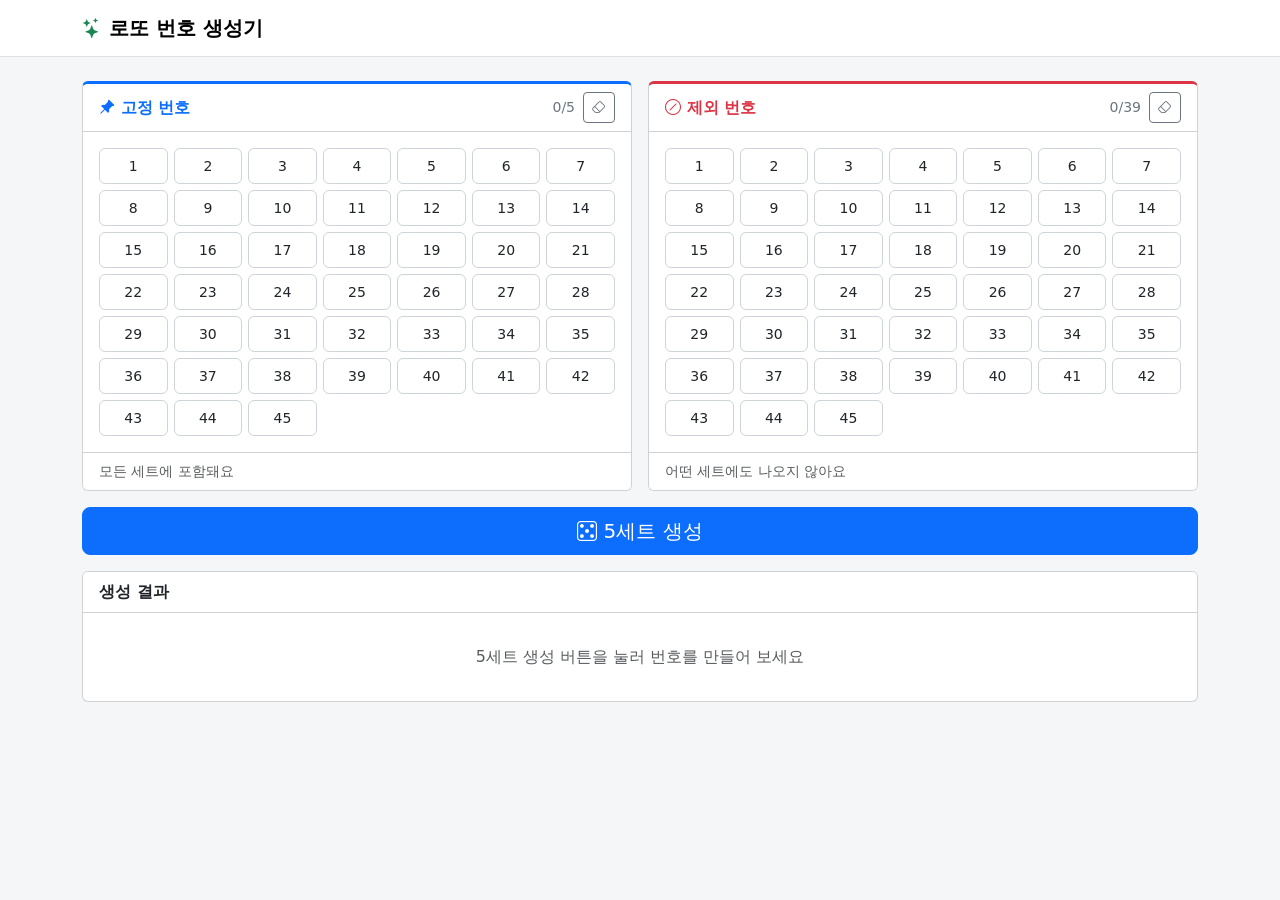
<file: day12/mylotto/index.html>
<!DOCTYPE html>
<html lang="ko">
<head>
  <meta charset="UTF-8">
  <meta name="viewport" content="width=device-width, initial-scale=1.0">
  <title>로또 번호 생성기</title>
  <link href="https://cdn.jsdelivr.net/npm/bootstrap@5.3.3/dist/css/bootstrap.min.css" rel="stylesheet">
  <link href="https://cdn.jsdelivr.net/npm/bootstrap-icons@1.11.3/font/bootstrap-icons.min.css" rel="stylesheet">
  <link href="css/style.css" rel="stylesheet">
</head>
<body>
  <!-- 헤더 -->
  <nav class="navbar bg-white border-bottom mb-4">
    <div class="container">
      <span class="navbar-brand fw-bold">
        <i class="bi bi-stars text-success"></i> 로또 번호 생성기
      </span>
    </div>
  </nav>

  <main class="container pb-5">
    <!-- 번호 선택 영역 (좌: 고정 / 우: 제외) -->
    <div class="row g-3 mb-3">
      <div class="col-md-6">
        <div class="card board-card board-fixed h-100">
          <div class="card-header bg-white d-flex justify-content-between align-items-center">
            <span class="fw-semibold text-primary">
              <i class="bi bi-pin-angle-fill"></i> 고정 번호
            </span>
            <span class="d-flex align-items-center gap-2 small text-secondary">
              <span><span id="fixedCount">0</span>/5</span>
              <button type="button" id="resetFixed" class="btn btn-outline-secondary btn-sm" aria-label="고정 번호 초기화">
                <i class="bi bi-eraser"></i>
              </button>
            </span>
          </div>
          <div class="card-body">
            <div id="fixedBoard" class="num-board"></div>
          </div>
          <div class="card-footer bg-white small text-muted">모든 세트에 포함돼요</div>
        </div>
      </div>

      <div class="col-md-6">
        <div class="card board-card board-excluded h-100">
          <div class="card-header bg-white d-flex justify-content-between align-items-center">
            <span class="fw-semibold text-danger">
              <i class="bi bi-slash-circle"></i> 제외 번호
            </span>
            <span class="d-flex align-items-center gap-2 small text-secondary">
              <span><span id="excludedCount">0</span>/39</span>
              <button type="button" id="resetExcluded" class="btn btn-outline-secondary btn-sm" aria-label="제외 번호 초기화">
                <i class="bi bi-eraser"></i>
              </button>
            </span>
          </div>
          <div class="card-body">
            <div id="excludedBoard" class="num-board"></div>
          </div>
          <div class="card-footer bg-white small text-muted">어떤 세트에도 나오지 않아요</div>
        </div>
      </div>
    </div>

    <!-- 생성 버튼 -->
    <button type="button" id="generateBtn" class="btn btn-primary btn-lg w-100 mb-3">
      <i class="bi bi-dice-5"></i> 5세트 생성
    </button>

    <!-- 생성 결과 -->
    <div class="card">
      <div class="card-header bg-white d-flex justify-content-between align-items-center">
        <span class="fw-semibold">생성 결과</span>
        <button type="button" id="copyAllBtn" class="btn btn-outline-secondary btn-sm d-none">
          <i class="bi bi-copy"></i> 전체 복사
        </button>
      </div>
      <div class="card-body py-2">
        <div id="resultList" aria-live="polite">
          <p class="text-muted text-center my-4">5세트 생성 버튼을 눌러 번호를 만들어 보세요</p>
        </div>
      </div>
    </div>
  </main>

  <!-- 토스트 -->
  <div class="toast-container position-fixed p-3 toast-pos">
    <div id="appToast" class="toast align-items-center text-bg-dark border-0" role="alert" aria-live="assertive" aria-atomic="true">
      <div class="d-flex">
        <div id="appToastBody" class="toast-body"></div>
        <button type="button" class="btn-close btn-close-white me-2 m-auto" data-bs-dismiss="toast" aria-label="닫기"></button>
      </div>
    </div>
  </div>

  <script src="https://cdn.jsdelivr.net/npm/bootstrap@5.3.3/dist/js/bootstrap.bundle.min.js"></script>
  <script src="js/app.js"></script>
</body>
</html>
</file>
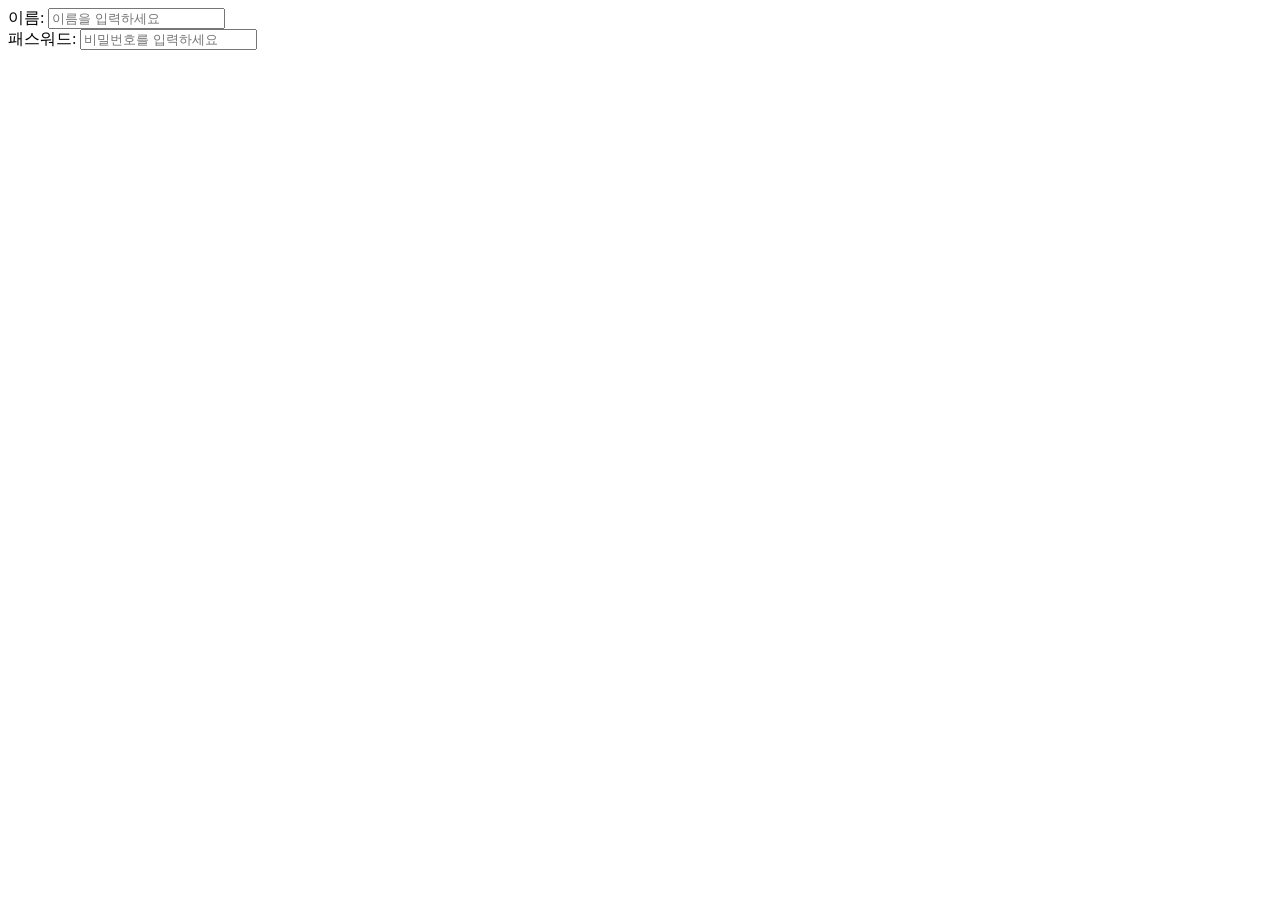
<file: day03/inputexample.html>
<!DOCTYPE html>
<html lang="en">
<head>
    <meta charset="UTF-8">
    <meta name="viewport" content="width=, initial-scale=1.0">
    <title>Document</title>
</head>
<body>
<label for="myname">이름:</label>
<input type="text" id="myname" placeholder="이름을 입력하세요"><br>
<label for="password">패스워드:</label>
<input type="password" id="password" placeholder="비밀번호를 입력하세요"><br>
</body>
</html>
</file>
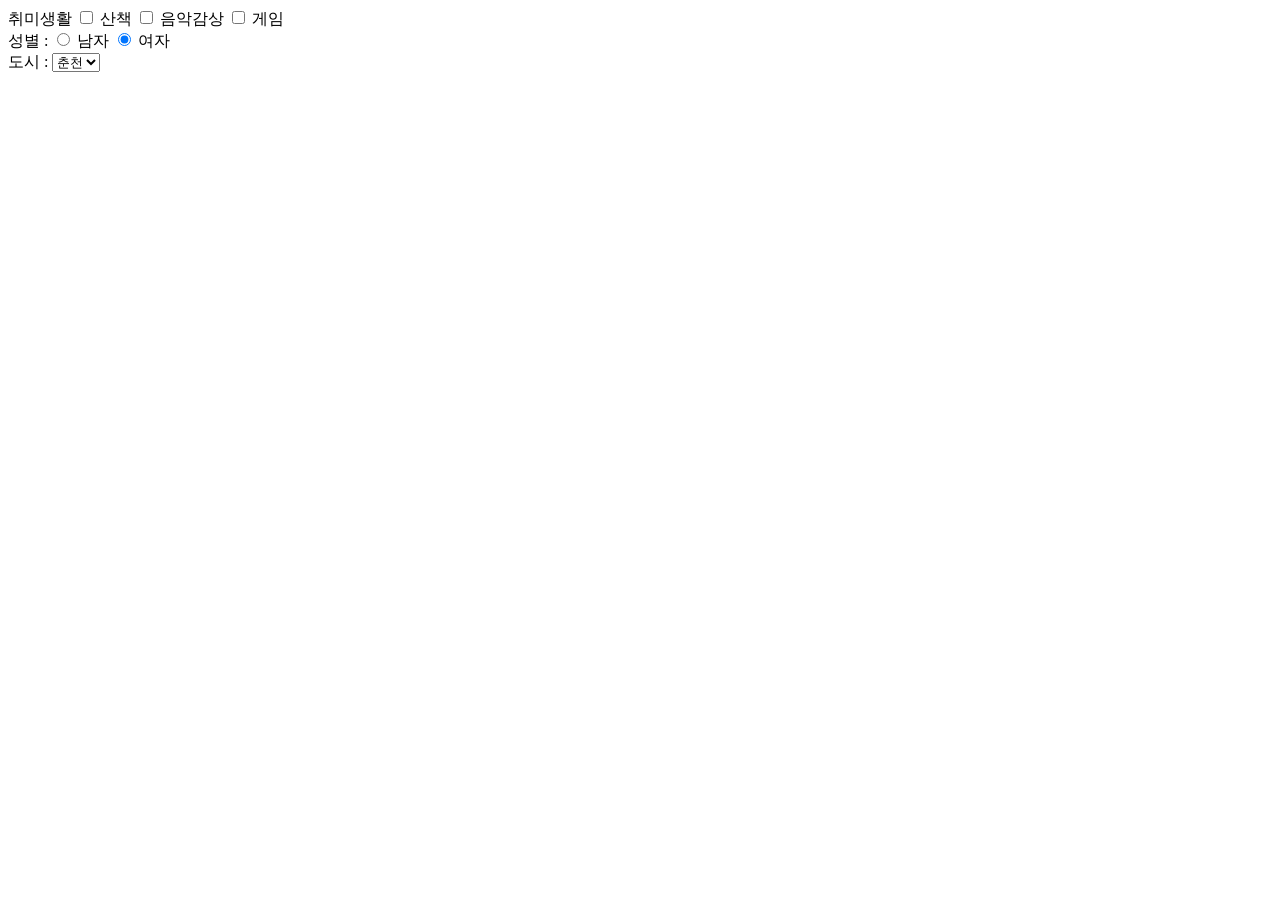
<file: day03/inputexample02.html>
<!DOCTYPE html>
<html lang="en">
<head>
    <meta charset="UTF-8">
    <meta name="viewport" content="width=device-width, initial-scale=1.0">
    <title>Document</title>
</head>
<body>
    <label for="walk">취미생활</label>
    <input type="checkbox" id="walk" name="hobby" value="산책">
    <label for="walk">산책</label>
    <input type="checkbox" id="music" name="hobby" value="음악감상">
    <label for="walk">음악감상</label>
    <input type="checkbox" id="game" name="hobby" value="게임">
    <label for="walk">게임</label>
    <br>

    <label>성별 :</label>
    <input type="radio" id="man" name="gender" value="남자">
    <label for="man">남자</label>
    <input type="radio" id="woman" name="gender" value="여자" checked>
    <label for="woman">여자</label>
    <br>

    <!--selct box-->
<label>도시 : </label>
<select >
    <option value="춘천">춘천</option>
<option value="대전">대전</option>
<option value="서울">서울</option>
<option value="전주">전주</option>
<option value="판교">판교</option>
<option value="대천">대천</option>
<br>

<label for="애들">애들</label>
</html>
</file>
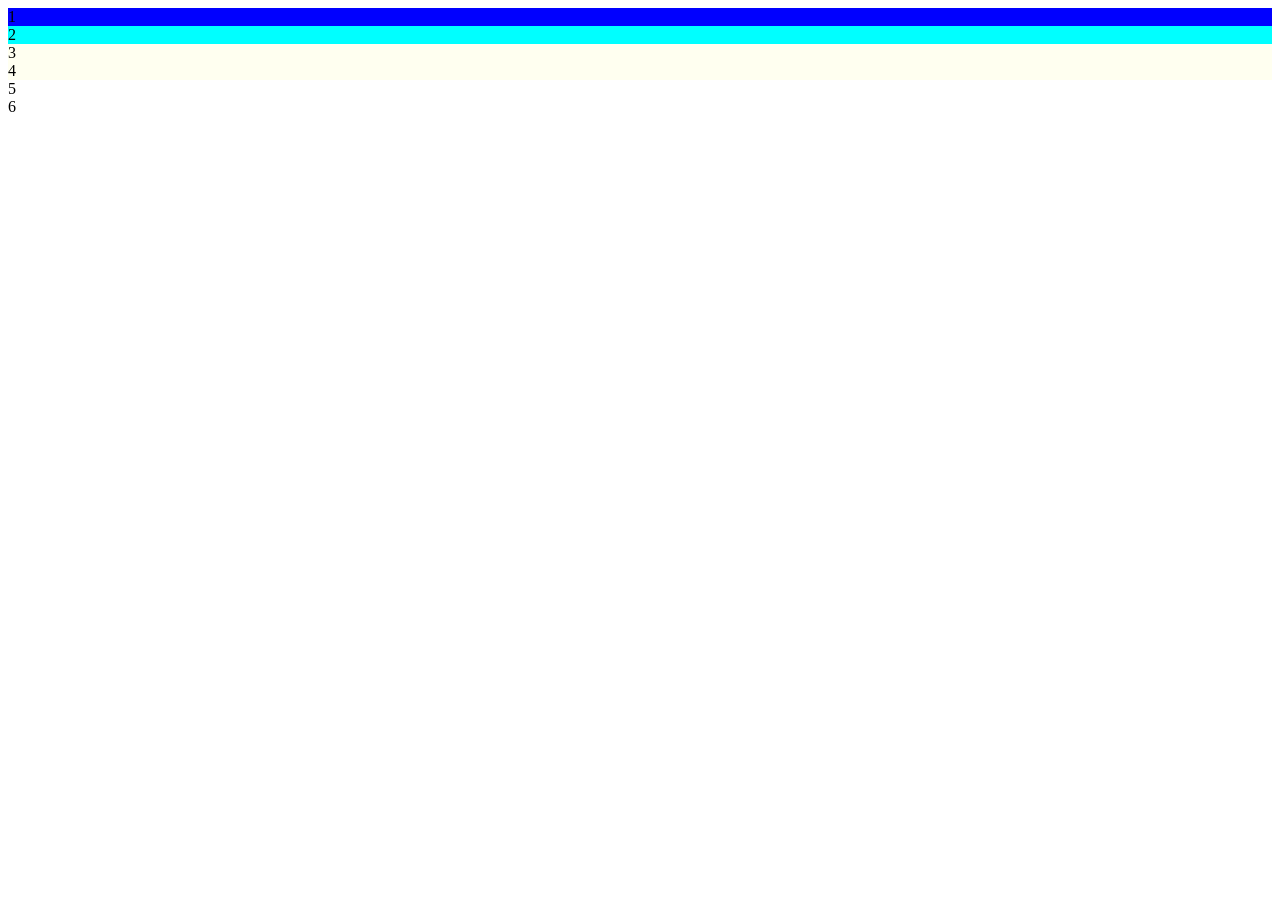
<file: day03/tableExample.html>
<!DOCTYPE html>
<html lang="en">
<head>
    <meta charset="UTF-8">
    <meta name="viewport" content="width=device-width, initial-scale=1.0">
    <title>Document</title>
    <style>
        /*

        */
        .blue {
            background-color: blue;
        }
        .aqua{
            background-color: aqua;
        }
        .ivory{
            background-color: ivory;
        }
        .ivory{
            background-color: ivory;
        }
    </style>
</head>
<body>
    <div class="blue">1</div>
    <div class="aqua">2</div>
    <div class="ivory">3</div>
    <div class="ivory">4</div>
    <div>5</div>
    <div>6</div>
</body>
</html>
</file>
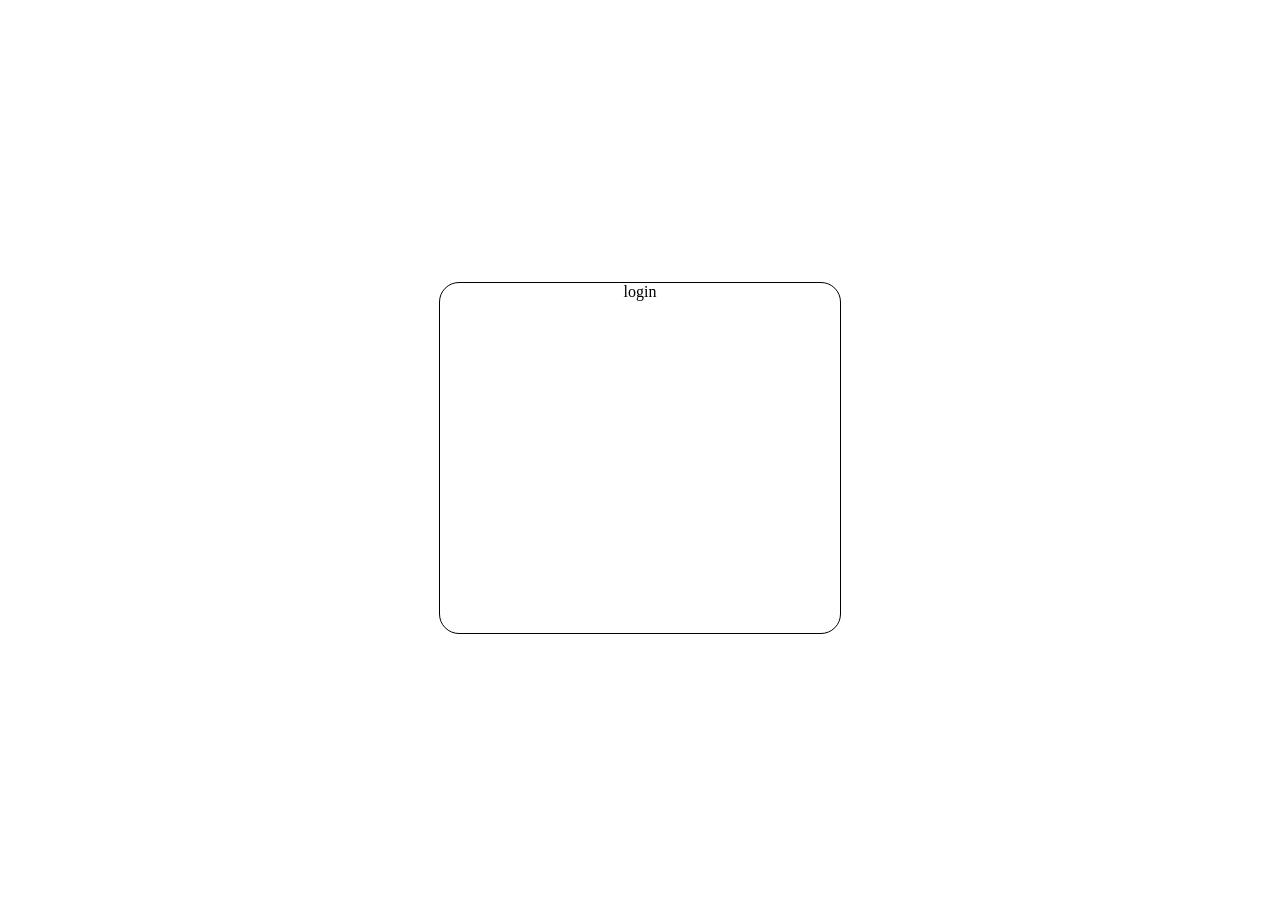
<file: day08/cssFlexExam01.html>
<!DOCTYPE html>
<html lang="en">
<head>
    <meta charset="UTF-8">
    <meta name="viewport" content="width=device-width, initial-scale=1.0">
    <title>Document</title>
    <style>
        .container{
            display: flex;
            flex-direction: row;
            justify-content: center;
            align-items: center;
            height: 100vh;
        }
        .login-box{
            /*선그리기 : 두께 선모양 색상*/
            border: 1px solid black;
            width: 400px;
            height: 350px;
            border-radius: 20px;
            display: flex;
            flex-direction: column;
            align-items: center;
        }
        .title {
            text-align: center;
            font-size: 30px;
            font-weight: bold;
        }
            
    </style>
</head>
<body>
<div class="container">
    <div class="login-box">
        login
    </div>
    <div class="">

    </div>
</div>
    
</body>
</html>
</file>
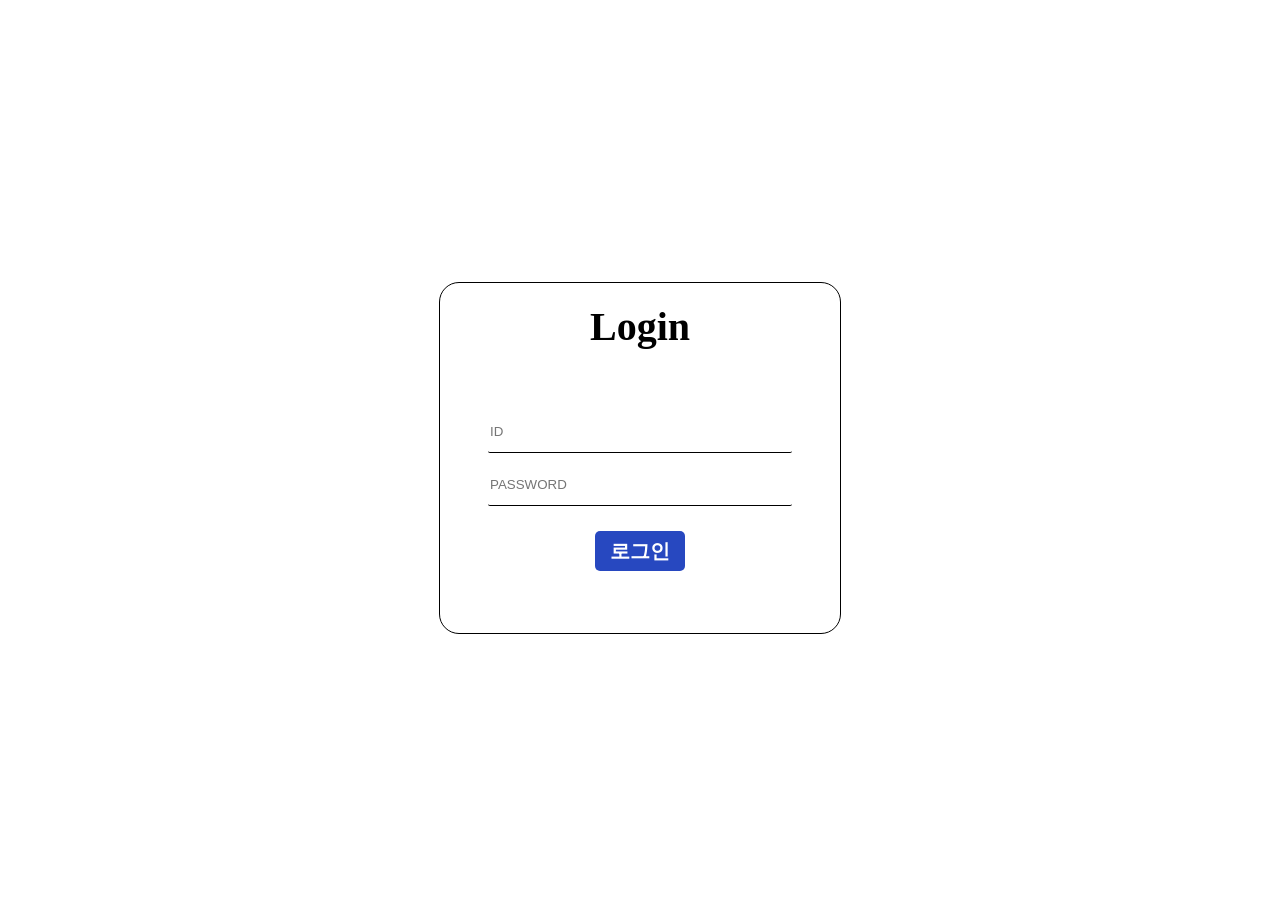
<file: day08/jsExam.html>
<!DOCTYPE html>
<html lang="en">
<head>
    <meta charset="UTF-8">
    <meta name="viewport" content="width=device-width, initial-scale=1.0">
    <title>Document</title>
    <style>
        .container{
            display: flex;
            flex-direction: row;
            justify-content: center;
            align-items: center;
            height: 100vh;
        }
        .login-box {
            /*선그리기 : 두께 선모양 색상*/
            border: 1px solid black;
            width: 400px;
            height: 350px;
            border-radius: 20px;
            display: flex;
            flex-direction: column;
            align-items: center;
        }
        .title {
            text-align: center; /*글자 정렬 */
            font-size: 40px;   /* 글자 크기 */
            font-weight: bold; /* 글자 두께 */
            padding-top: 20px; /* 공간의 내부 box 사이 넓히기 */
            margin-bottom:50px;/* 공간끼리 사이 넓히기 */
        }

        input {
            width: 300px;
            height: 40px;
            border-radius: 2px;
            border: 0; /* 기본 선 제거 */
            border-bottom: 1px solid black; /* 밑선만 만듬 */
            outline: 0; /*input 에 커서가 가면 생기는 라인 */
            margin-top: 10px;
        }

        .btn{
               margin-top: 25px;
        }

        .ok-btn{
            width: 90px;
            height: 40px;
            font-size: 20px;
            font-weight: bold;
            color : white;
            background-color: #2748c0;
            border: 0;
            border-radius: 5px;
        }
    </style>
</head>
<body>
    <div class="container">
        <div class="login-box">
            <div class="title">
                Login
            </div>
            <div>
                <input type="text" placeholder="ID">
            </div>
             <div>
                <input type="text" placeholder="PASSWORD">
            </div>
            <div class="btn">
                <button type="button" class="ok-btn">로그인</button>
            </div>
        </div>
    </div>
</body>
</html>
</file>
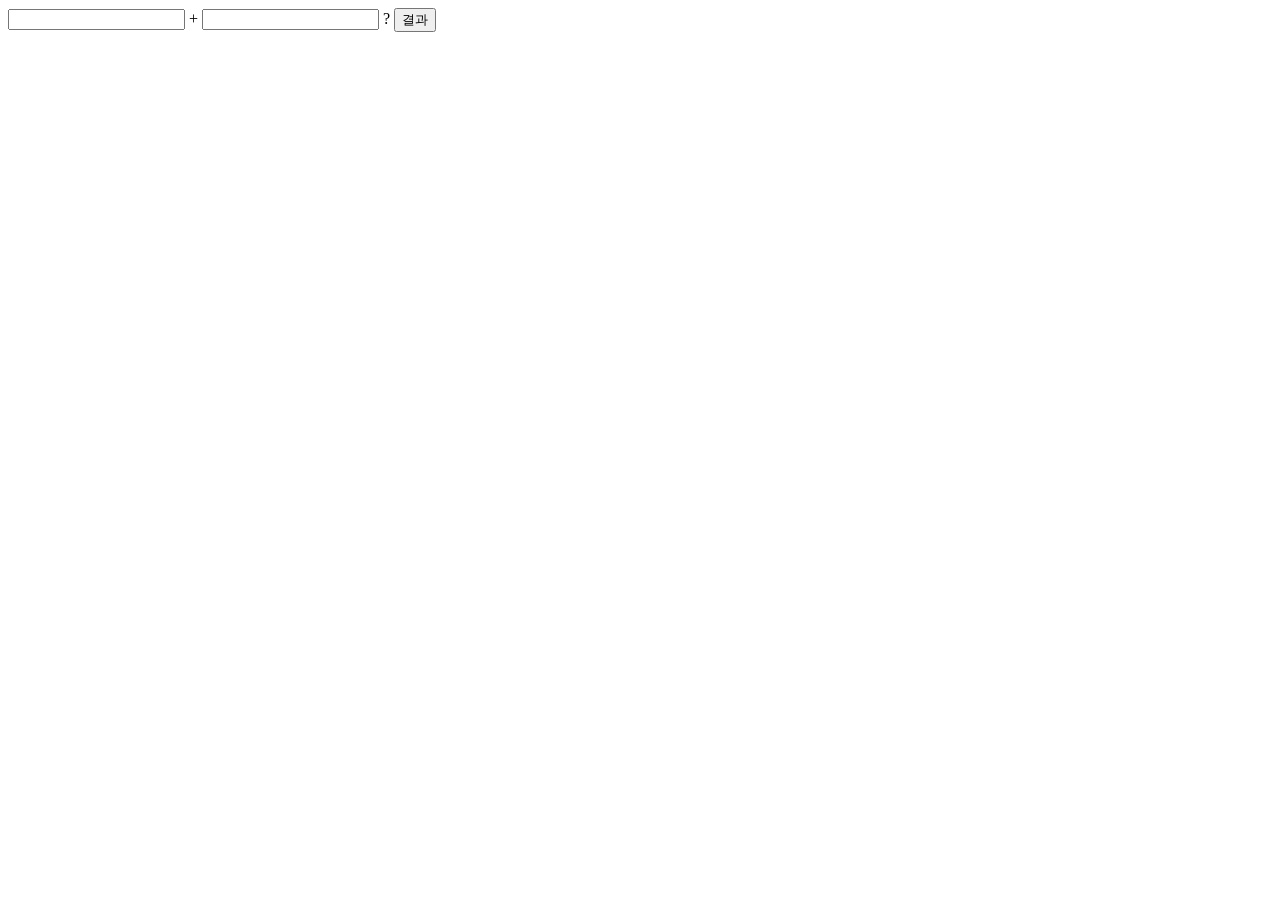
<file: day10/script04exam.html>
<!DOCTYPE html>
<html lang="en">
<head>
    <meta charset="UTF-8">
    <meta name="viewport" content="width=device-width, initial-scale=1.0">
    <title>Document</title>
</head>
<body>
    <input type="number" name="" id="num01"> +
    <input type="number" name="" id="num02">
    <span id="result">?</span>
    <button type="button" onclick="add();">결과</button>
</body>
<script>
function add() {
    const num01 = document.getElementById('num01').value;
    const num02 = document.getElementById('num02').value;
    const result = Number(num01) + Number(num02);
    const resultspan = document.getElementById('result');
    resultspan.textContent = result;


}
</script>
</html>
</file>
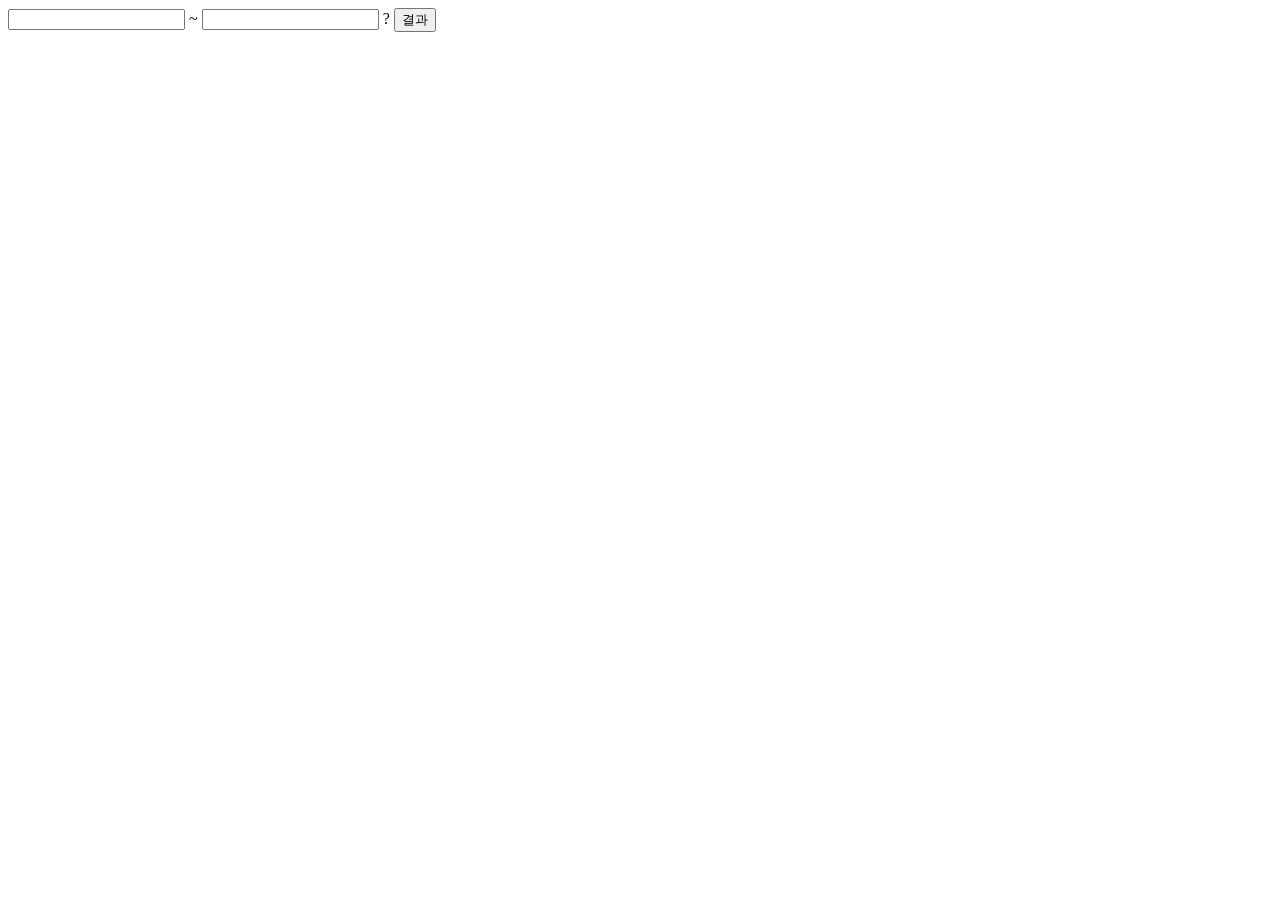
<file: day10/scritp05exam.html>
<!DOCTYPE html>
<html lang="en">
<head>
    <meta charset="UTF-8">
    <meta name="viewport" content="width=device-width, initial-scale=1.0">
    <title>Document</title>
</head>
<body>
    <input type="number" name="" id="start"> ~
    <input type="number" name="" id="end">
    <span id="result">?</span>
    <button type="button" onclick="add();">결과</button>
</body>
<script>
    function add() {
    const num01 = document.getElementById('start').value;
    const num02 = document.getElementById('end').value;
    let result = 0;
    const resultspan = document.getElementById('result');
    for(let i = Number(num01); i <= Number(num02); i++) {
    if (i % 2 === 0) {        
        result = result + i;
    }
        resultspan.textContent = result;
    }


}
</script>
</html>
</file>
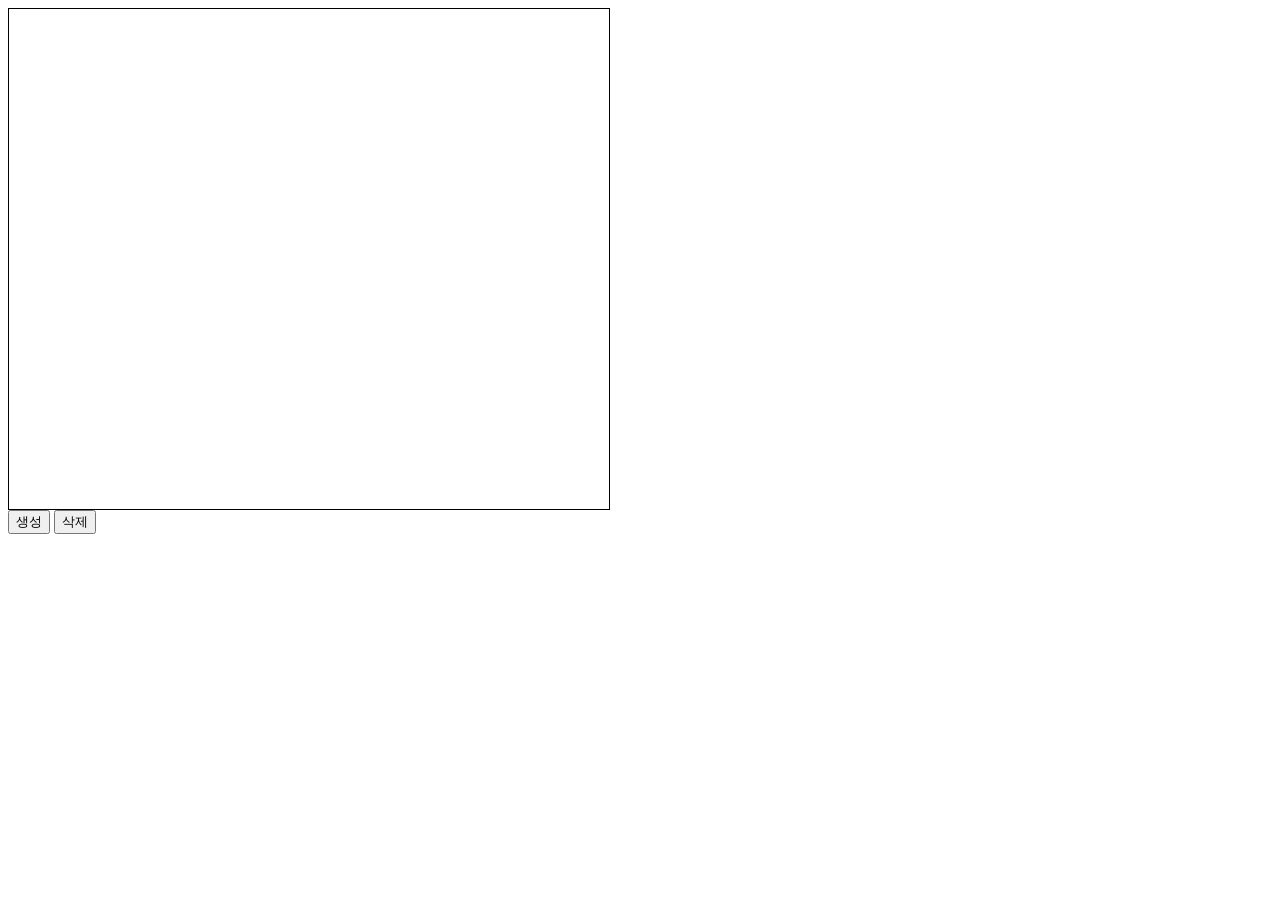
<file: day11/awayexam01.html>
<!DOCTYPE html>
<html lang="en">
<head>
    <meta charset="UTF-8">
    <meta name="viewport" content="width=device-width, initial-scale=1.0">
    <title>Document</title>
    <style>
        .canvas {
            width: 600px;
            height: 500px;
            overflow: auto;
            border: 1px solid black;
            display: flex;
            flex-direction: row;
            flex-wrap: wrap;
        }
        .box {
            width: 100px;
            height: 100px;
        
            border: 1px solid black;
            background-color: red;
            margin: 10px;
        }
    </style>
</head>
<body>
    <div class="canvas" id="canvas"></div>
<div>
    <button type="button" id="makebtn">생성</button>
    <button type="button" id="delbtn">삭제</button>
</div>
    
</body>
<script>
    const makebtn = document.getElementById('makebtn');
    const delbtn = document.getElementById('delbtn');
    makebtn.addEventListener('click', makebox);
    delbtn.addEventListener('click', delbox);
    const boxes =[];

    function makebox() {
        const newbox = document.createElement('div');
        newbox.className = 'box';
        const canvas = document.getElementById('canvas');
        canvas.append(newbox);
        boxes.push(newbox);
        for(let i = 0; i < boxes.length; i++) {
            canvas.append(boxes[i]);
        }
    }
    function delbox(){
        if(boxes.length > 0) {
            boxes.pop();

        }
        const canvas = document.getElementById('canvas');
        canvas.innerHTML = '';
        for(let i = 0; i < boxes.length; i++) {
            canvas.append(boxes[i]);
        }
    }
</script>
</html>
</file>
<file: day12/mylotto/css/style.css>
body {
  background-color: #f5f6f8;
}

/* 번호판 카드 상단 강조선 */
.board-fixed {
  border-top: 3px solid var(--bs-primary);
}

.board-excluded {
  border-top: 3px solid var(--bs-danger);
}

/* 번호판 */
.num-board {
  display: grid;
  grid-template-columns: repeat(7, 1fr);
  gap: 6px;
}

.num-btn {
  height: 36px;
  padding: 0;
  border: 1px solid #ced4da;
  border-radius: 6px;
  background-color: #fff;
  color: #212529;
  font-size: 14px;
  transition: background-color 0.15s, border-color 0.15s;
}

.num-btn:hover:not(:disabled) {
  background-color: #f1f3f5;
}

.num-btn.is-fixed {
  background-color: var(--bs-primary-bg-subtle);
  border-color: var(--bs-primary);
  color: var(--bs-primary-text-emphasis);
  font-weight: 600;
}

.num-btn.is-excluded {
  background-color: var(--bs-danger-bg-subtle);
  border-color: var(--bs-danger);
  color: var(--bs-danger-text-emphasis);
  text-decoration: line-through;
  font-weight: 600;
}

.num-btn:disabled {
  color: #c4c8cc;
  background-color: #fafafa;
  cursor: not-allowed;
}

/* 결과 행 */
.result-row {
  display: flex;
  flex-wrap: wrap;
  align-items: center;
  gap: 8px;
  padding: 10px 0;
  border-bottom: 1px solid #eee;
}

.result-row:last-child {
  border-bottom: none;
}

.set-label {
  width: 20px;
  font-weight: 600;
  color: #6c757d;
}

.set-type {
  font-size: 12px;
  color: #adb5bd;
}

/* 로또 공 */
.ball {
  display: inline-flex;
  align-items: center;
  justify-content: center;
  width: 40px;
  height: 40px;
  border-radius: 50%;
  color: #fff;
  font-weight: 700;
  font-size: 15px;
  text-shadow: 0 1px 1px rgba(0, 0, 0, 0.25);
  box-shadow: inset -3px -3px 6px rgba(0, 0, 0, 0.15);
  animation: ball-pop 0.3s ease-out both;
}

.ball-yellow { background-color: #fbc400; }
.ball-blue   { background-color: #69c8f2; }
.ball-red    { background-color: #ff7272; }
.ball-gray   { background-color: #aaaaaa; }
.ball-green  { background-color: #b0d840; }

.ball.is-fixed {
  outline: 2px solid var(--bs-primary);
  outline-offset: 2px;
}

@keyframes ball-pop {
  from { transform: scale(0.4); opacity: 0; }
  to   { transform: scale(1); opacity: 1; }
}

/* 복사 버튼 성공 상태 */
/* Bootstrap 버튼 변수를 덮어써야 hover/active 상태에서도 초록색 유지 */
.btn.is-copied {
  --bs-btn-color: var(--bs-success-text-emphasis);
  --bs-btn-bg: var(--bs-success-bg-subtle);
  --bs-btn-border-color: var(--bs-success);
  --bs-btn-hover-color: var(--bs-success-text-emphasis);
  --bs-btn-hover-bg: var(--bs-success-bg-subtle);
  --bs-btn-hover-border-color: var(--bs-success);
  --bs-btn-active-color: var(--bs-success-text-emphasis);
  --bs-btn-active-bg: var(--bs-success-bg-subtle);
  --bs-btn-active-border-color: var(--bs-success);
}

/* 토스트 위치: 데스크톱 우측 하단, 모바일 하단 중앙 */
.toast-pos {
  bottom: 0;
  right: 0;
}

@media (max-width: 575.98px) {
  .toast-pos {
    left: 50%;
    right: auto;
    transform: translateX(-50%);
  }

  .num-btn {
    height: 32px;
    font-size: 13px;
  }

  .ball {
    width: 32px;
    height: 32px;
    font-size: 13px;
  }

  /* 한 줄에 공 6개 + 복사 버튼이 들어가도록 */
  .result-row {
    gap: 6px;
  }

  .copy-btn .btn-text {
    display: none;
  }
}
</file>
